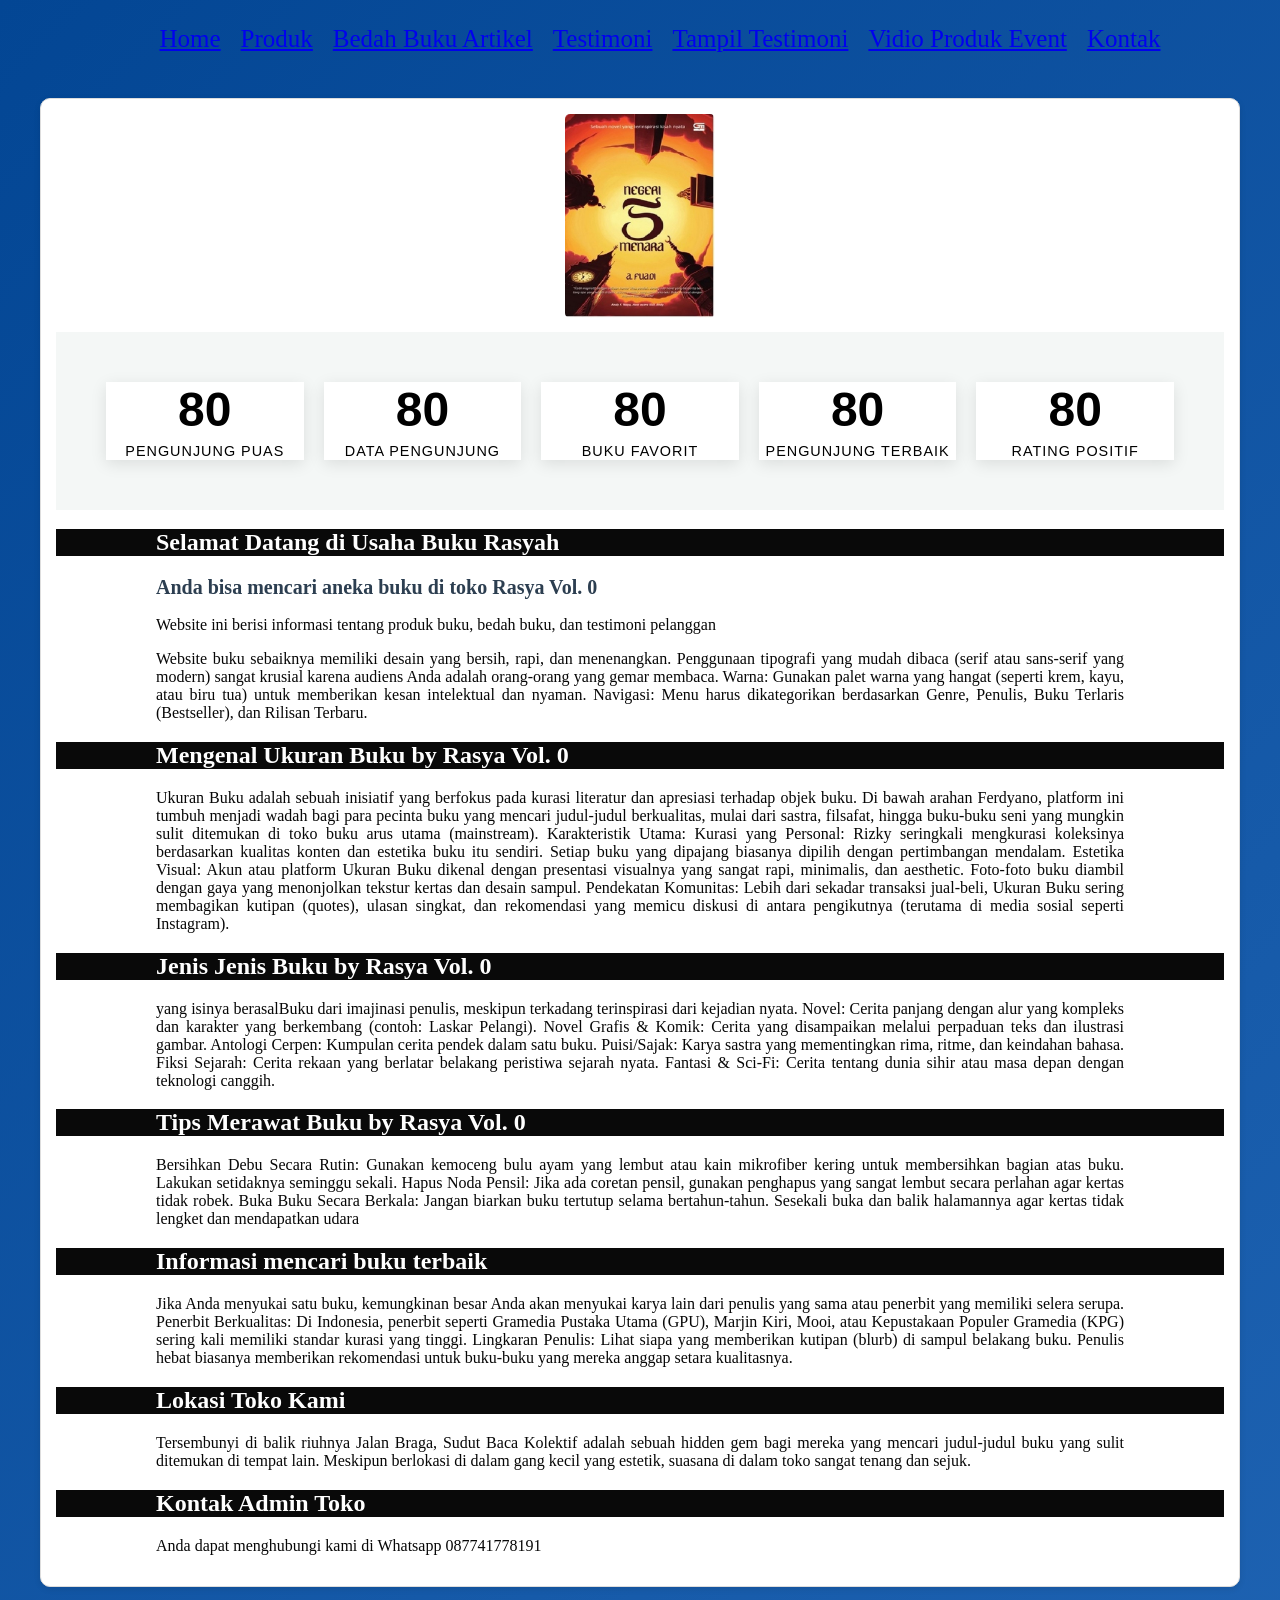
<file: index.html>
<!DOCTYPE html>
<html lang="id">
<head>
<meta charset="UTF-8">
<meta name="viewport" content="width=device-width, initial-scale=1.0">
<title>Profile Usaha Buku Rasya Vol. 0 </title>
<link rel ="stylesheet" href ="style.css"/>
<nav class="navbar">
  <ul>
    <li><a href="index.html">Home</a></li>
    <li><a href="Produk .html">Produk</a></li>
    <li><a href="Bedah Buku Artikel.html">Bedah Buku Artikel</a></li>
    <li><a href="Testimoni.html">Testimoni</a></li>
    <li><a href="Tampil Testimoni.html">Tampil Testimoni</a></li>
    <li><a href="Vidio Produk Event.html">Vidio Produk Event</a></li>
    <li><a href="Kontak.html">Kontak</a></li>
  </ul>
</nav>
</head>

<body>
  <section class="daftar-produk">
  <div class="produk">
  <img src="image/Buku 1.jpg">
 <div class="container">
  <div class="stat-card">
    <span class="counter" data-target="100">0</span>
    <span class="label">Pengunjung Puas</span>
  </div>

  <div class="stat-card">
    <span class="counter" data-target="99">0</span>
    <span class="label">Data Pengunjung</span>
  </div>

  <div class="stat-card">
    <span class="counter" data-target="99">0</span>
    <span class="label">Buku Favorit</span>
  </div>

  <div class="stat-card">
    <span class="counter" data-target="95">0</span>
    <span class="label">Pengunjung Terbaik</span>
  </div>

  <div class="stat-card">
    <span class="counter" data-target="99">0</span>
    <span class="label">Rating Positif</span>
  </div>
</div>
<script>
  const counters = document.querySelectorAll('.counter');
  
  counters.forEach(counter => {
    const updateCount = () => {
      const target = +counter.getAttribute('data-target');
      const count = +counter.innerText;
      
      // Mengatur durasi animasi agar halus
      const speed = 150; 
      const increment = target / speed;

      if (count < target) {
        counter.innerText = Math.ceil(count + increment);
        setTimeout(updateCount, 15);
      } else {
        counter.innerText = target;
      }
    };

    updateCount();
  });
</script>

<body>

    <h1>Selamat Datang di Usaha Buku Rasyah</h1>
    <h2>Anda bisa mencari aneka buku di toko Rasya Vol. 0 </h2>
    <p>Website ini berisi informasi tentang produk buku, bedah
buku, dan testimoni pelanggan</p>
<p>Website buku sebaiknya memiliki desain yang bersih, rapi, dan menenangkan. Penggunaan tipografi yang mudah dibaca (serif atau sans-serif yang modern) sangat krusial karena audiens Anda adalah orang-orang yang gemar membaca.

Warna: Gunakan palet warna yang hangat (seperti krem, kayu, atau biru tua) untuk memberikan kesan intelektual dan nyaman.

Navigasi: Menu harus dikategorikan berdasarkan Genre, Penulis, Buku Terlaris (Bestseller), dan Rilisan Terbaru.</p>

<h1>Mengenal Ukuran Buku by Rasya Vol. 0 </h1>
<p>Ukuran Buku adalah sebuah inisiatif yang berfokus pada kurasi literatur dan apresiasi terhadap objek buku. Di bawah arahan Ferdyano, platform ini tumbuh menjadi wadah bagi para pecinta buku yang mencari judul-judul berkualitas, mulai dari sastra, filsafat, hingga buku-buku seni yang mungkin sulit ditemukan di toko buku arus utama (mainstream).
Karakteristik Utama:
Kurasi yang Personal: Rizky seringkali mengkurasi koleksinya berdasarkan kualitas konten dan estetika buku itu sendiri. Setiap buku yang dipajang biasanya dipilih dengan pertimbangan mendalam.
Estetika Visual: Akun atau platform Ukuran Buku dikenal dengan presentasi visualnya yang sangat rapi, minimalis, dan aesthetic. Foto-foto buku diambil dengan gaya yang menonjolkan tekstur kertas dan desain sampul.
Pendekatan Komunitas: Lebih dari sekadar transaksi jual-beli, Ukuran Buku sering membagikan kutipan (quotes), ulasan singkat, dan rekomendasi yang memicu diskusi di antara pengikutnya (terutama di media sosial seperti Instagram).</p>
<h1>Jenis Jenis Buku by Rasya Vol. 0 </h1>
<p> yang isinya berasalBuku dari imajinasi penulis, meskipun terkadang terinspirasi dari kejadian nyata.
Novel: Cerita panjang dengan alur yang kompleks dan karakter yang berkembang (contoh: Laskar Pelangi).
Novel Grafis & Komik: Cerita yang disampaikan melalui perpaduan teks dan ilustrasi gambar.
Antologi Cerpen: Kumpulan cerita pendek dalam satu buku.
Puisi/Sajak: Karya sastra yang mementingkan rima, ritme, dan keindahan bahasa.
Fiksi Sejarah: Cerita rekaan yang berlatar belakang peristiwa sejarah nyata.
Fantasi & Sci-Fi: Cerita tentang dunia sihir atau masa depan dengan teknologi canggih.</p>
<h1>Tips Merawat Buku by Rasya Vol. 0 </h1>
<p>Bersihkan Debu Secara Rutin: Gunakan kemoceng bulu ayam yang lembut atau kain mikrofiber kering untuk membersihkan bagian atas buku. Lakukan setidaknya seminggu sekali.
Hapus Noda Pensil: Jika ada coretan pensil, gunakan penghapus yang sangat lembut secara perlahan agar kertas tidak robek.
Buka Buku Secara Berkala: Jangan biarkan buku tertutup selama bertahun-tahun. Sesekali buka dan balik halamannya agar kertas tidak lengket dan mendapatkan udara</p>
<H1>Informasi mencari buku terbaik </H1>
<p>Jika Anda menyukai satu buku, kemungkinan besar Anda akan menyukai karya lain dari penulis yang sama atau penerbit yang memiliki selera serupa.
Penerbit Berkualitas: Di Indonesia, penerbit seperti Gramedia Pustaka Utama (GPU), Marjin Kiri, Mooi, atau Kepustakaan Populer Gramedia (KPG) sering kali memiliki standar kurasi yang tinggi.
Lingkaran Penulis: Lihat siapa yang memberikan kutipan (blurb) di sampul belakang buku. Penulis hebat biasanya memberikan rekomendasi untuk buku-buku yang mereka anggap setara kualitasnya.</p>
<h1>Lokasi Toko Kami</h1>
<p>Tersembunyi di balik riuhnya Jalan Braga, Sudut Baca Kolektif adalah sebuah hidden gem bagi mereka yang mencari judul-judul buku yang sulit ditemukan di tempat lain. Meskipun berlokasi di dalam gang kecil yang estetik, suasana di dalam toko sangat tenang dan sejuk.</p>
<h1>Kontak Admin Toko</h1>
<p>Anda dapat menghubungi kami di Whatsapp 087741778191</p>
</body>
</html>
</file>
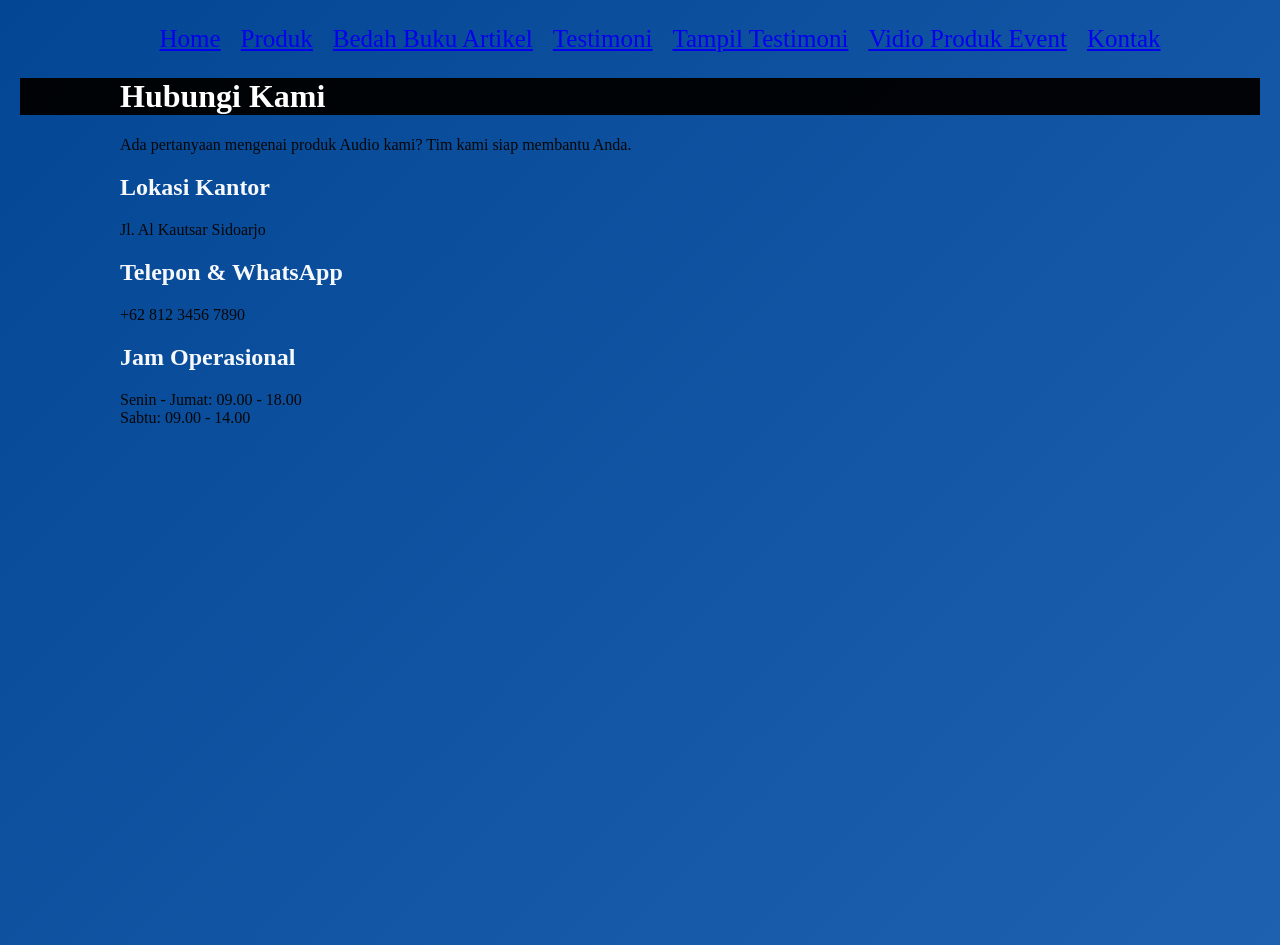
<file: Kontak.html>
<!DOCTYPE html>
<html lang="id">
<head>
<meta charset="UTF-8">
<meta name="viewport" content="width=device-width, initial-scale=1.0">
<title>Profile Usaha Buku Rasya Vol. 0 </title>
<link rel ="stylesheet" href ="style.css"/>
<nav class="navbar">
  <ul>
    <li><a href="index.html">Home</a></li>
    <li><a href="Produk .html">Produk</a></li>
    <li><a href="Bedah Buku Artikel.html">Bedah Buku Artikel</a></li>
    <li><a href="Testimoni.html">Testimoni</a></li>
    <li><a href="Tampil Testimoni.html">Tampil Testimoni</a></li>
    <li><a href="Vidio Produk Event.html">Vidio Produk Event</a></li>
    <li><a href="Kontak.html">Kontak</a></li>
  </ul>
</nav>
</head>
<body>
    <div class="contact-wrapper">
    <div class="contact-header">
        <h1>Hubungi Kami</h1>
        <p>Ada pertanyaan mengenai produk Audio kami? Tim kami siap membantu Anda.</p>
    </div>

    <div class="contact-grid">
        <div class="info-side">
            <div class="info-box">
                <i class="fas fa-location-dot"></i>
                <div>
                    <h2>Lokasi Kantor</h2>
                    <p>Jl. Al Kautsar Sidoarjo</p>
                </div>
            </div>

            <div class="info-box">
                <i class="fas fa-phone"></i>
                <div>
                    <h2>Telepon & WhatsApp</h2>
                    <p>+62 812 3456 7890</p>
                </div>
            </div>

            <div class="info-box">
                <i class="fas fa-clock"></i>
                <div>
                    <h2>Jam Operasional</h2>
                    <p>Senin - Jumat: 09.00 - 18.00<br>Sabtu: 09.00 - 14.00</p>
                </div>
            </div>


        </div>

    <div class="map-container">
        <iframe src="https://www.google.com/maps/embed?pb=!1m18!1m12!1m3!1d3957.1472856424264!2d112.6455903748651!3d-7.38754789262208!2m3!1f0!2f0!3f0!3m2!1i1024!2i768!4f13.1!3m3!1m2!1s0x2dd7e2f40676d005%3A0x26e010ff086e0f22!2sPesantren%20Al%20Kautsar%20Sidoarjo!5e0!3m2!1sid!2sid!4v1709360000000!5m2!1sid!2sid"width="100%" height="300" style="border:0;" allowfullscreen="" loading="lazy"></iframe>
    </div>
</div>
</body>
</file>
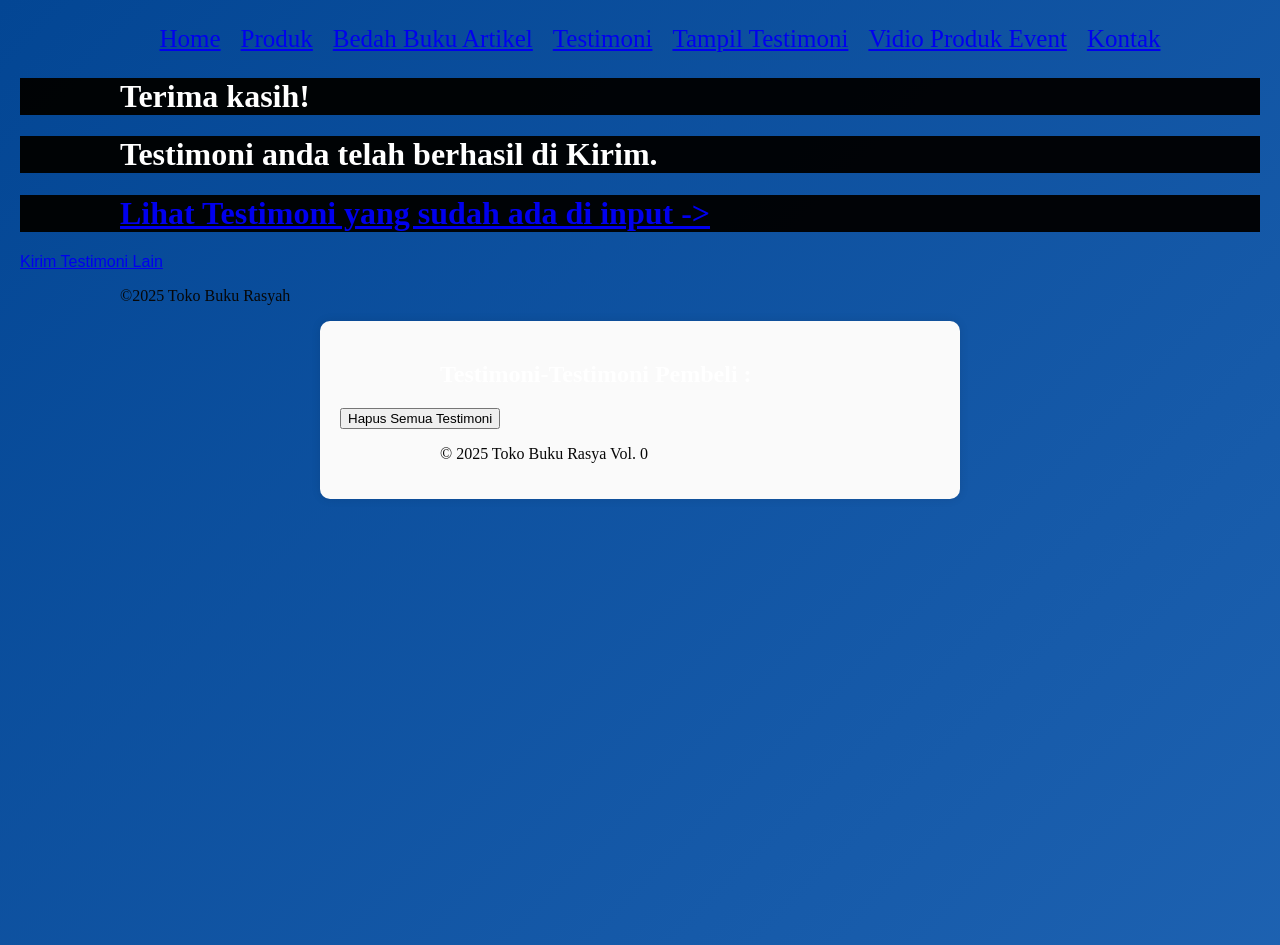
<file: Proses Testimoni.html>
<!DOCTYPE html>
<html lang="id">
<head>
<meta charset="UTF-8">
<meta name="viewport" content="width=device-width, initial-scale=1.0">
<title>Profile Usaha Buku Rasya Vol. 0</title>
<link rel ="stylesheet" href ="style.css"/>
<nav class="navbar">
  <ul>
    <li><a href="index.html">Home</a></li>
    <li><a href="Produk .html">Produk</a></li>
    <li><a href="Bedah Buku Artikel.html">Bedah Buku Artikel</a></li>
    <li><a href="Testimoni.html">Testimoni</a></li>
    <li><a href="Tampil Testimoni.html">Tampil Testimoni</a></li>
    <li><a href="Vidio Produk Event.html">Vidio Produk Event</a></li>
    <li><a href="Kontak.html">Kontak</a></li>
  </ul>
</nav>
</head>
<body>
    <main class="Konfirmasi">
        <h1>Terima kasih!</h1>
        <h1>Testimoni anda telah berhasil di Kirim.</h1>
        <h1><a href="Tampil Testimoni.html">Lihat Testimoni yang sudah ada di input -> </a></h1>
        <section class="Testimoni terkirim"></section>
        <a href="Testimoni.html">Kirim Testimoni Lain</a>

    <footer>
        <p>&copy;2025 Toko Buku Rasyah</p>
    </footer>
    </main>
</body>
</html>
     <main class="formulir">
        <h2>Testimoni-Testimoni Pembeli :</h2>
        <div id="daftarTestimoni"></div>
        
        <button id="hapusSemua">Hapus Semua Testimoni</button>
        
        <section>
        <div id="daftarTestimoni"></div>
        </section>

        <footer>
            <p>&copy; 2025 Toko Buku Rasya Vol. 0</p>
        </footer>
     </main>
</file>
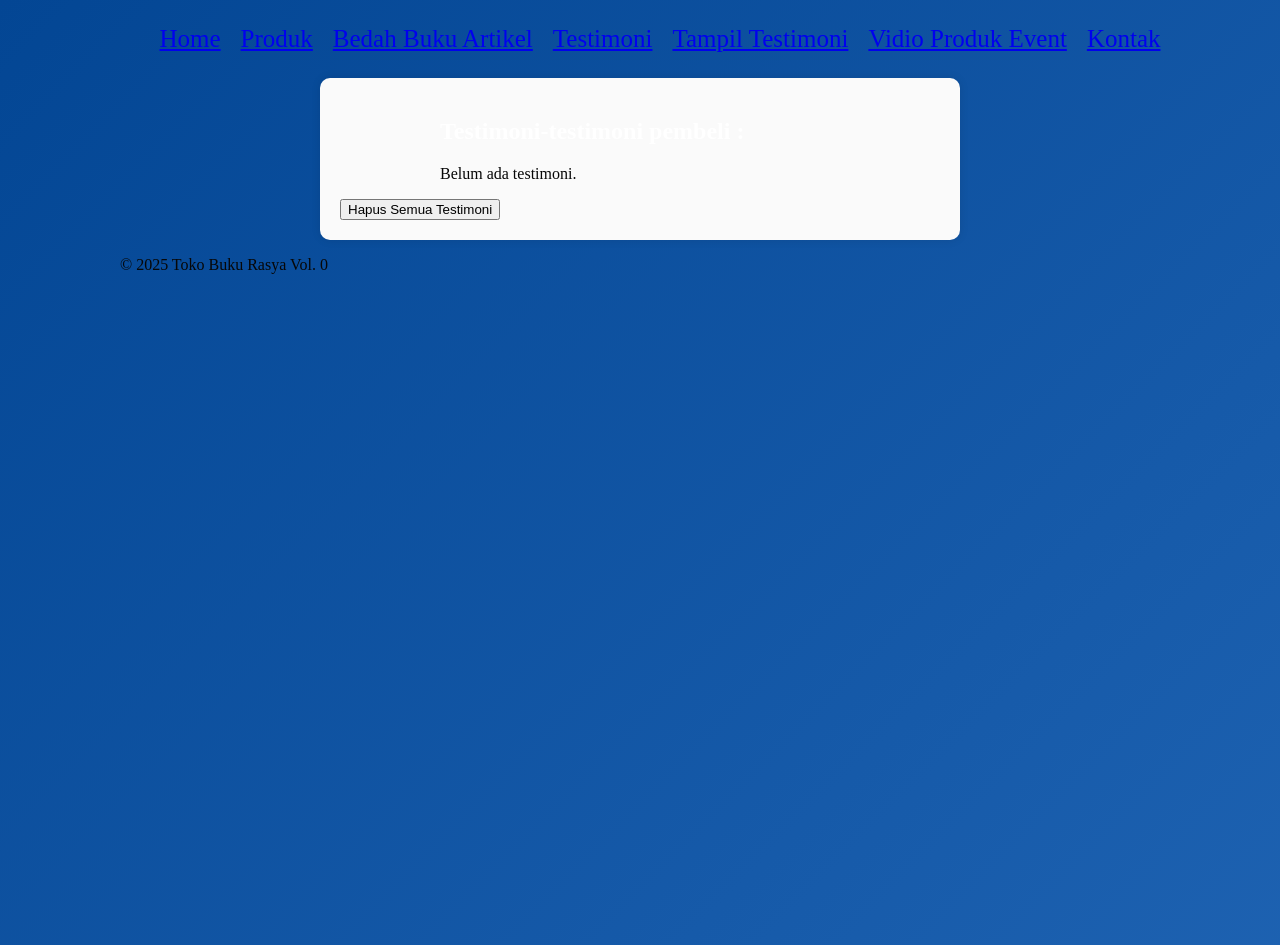
<file: Tampil Testimoni.html>
<!DOCTYPE html>
<html lang="id">
<head>
<meta charset="UTF-8">
<meta name="viewport" content="width=device-width, initial-scale=1.0">
<title>Profile Usaha Buku Rasya Vol. 0</title>
<link rel ="stylesheet" href ="style.css"/>
<nav class="navbar">
  <ul>
    <li><a href="index.html">Home</a></li>
    <li><a href="Produk.html">Produk</a></li>
    <li><a href="Bedah Buku Artikel.html">Bedah Buku Artikel</a></li>
    <li><a href="Testimoni.html">Testimoni</a></li>
    <li><a href="Tampil Testimoni.html">Tampil Testimoni</a></li>
    <li><a href="Vidio Produk Event.html">Vidio Produk Event</a></li>
    <li><a href="Kontak.html">Kontak</a></li>
  </ul>
</nav>
</head>
<body>
<main class="formulir">
    <h2>Testimoni-testimoni pembeli :</h2>
    <div id="daftarTestimoni"></div>
    <button id="hapusSemua">Hapus Semua Testimoni</button>
  </div>

    <section>
    <div id="daftarTestimoni"></div>
    </section>
  </main>

  <footer>
    <p>&copy; 2025 Toko Buku Rasya Vol. 0</p>
  </footer>

   <script>
    const container = document.getElementById('daftarTestimoni');
    const testimoniList = JSON.parse(localStorage.getItem('testimoniList')) || [];

    if (testimoniList.length === 0) {
      container.innerHTML = "<p>Belum ada testimoni.</p>";
    } else {
      testimoniList.forEach((t, i) => {
        const el = document.createElement('div');
        el.className = 'testimoni-box';
        el.innerHTML = `
          <p><strong>Nama:</strong> ${t.nama}</p>
          <p><strong>Email:</strong> ${t.email}</p>
          <p><strong>Pesan:</strong> ${t.pesan}</p>
        `;
        container.appendChild(el);
        });
    }


      document.getElementById("hapusSemua").addEventListener("click", function() {
      const konfirmasi = confirm("Apakah Anda yakin ingin menghapus semua testimoni?");
      if (konfirmasi) {
        localStorage.removeItem("testimoniList");
        location.reload();
         
      }
       });
  </script>

</body>
</file>
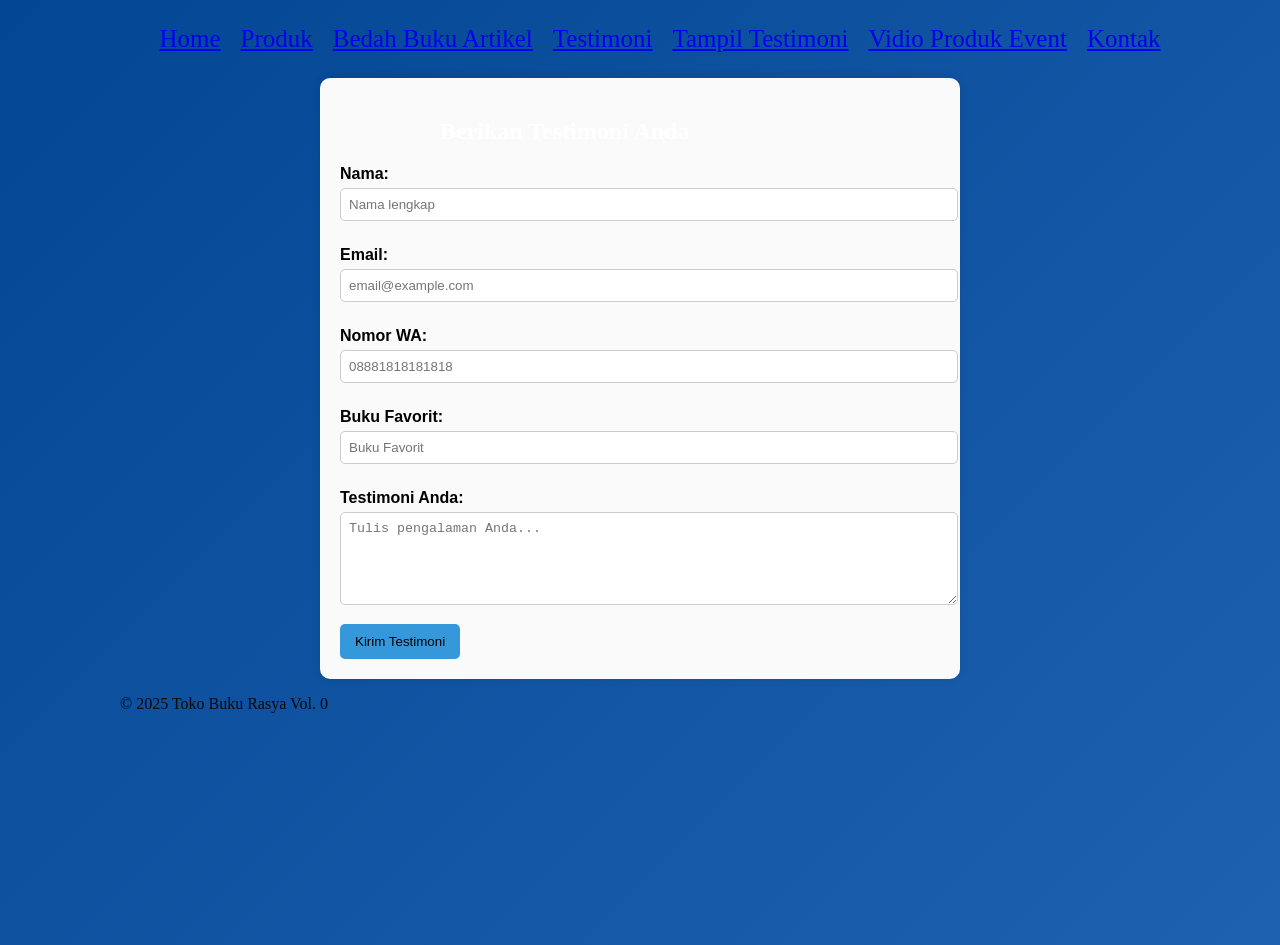
<file: Testimoni.html>
<!DOCTYPE html>
<html lang="id">
<head>
<meta charset="UTF-8">
<meta name="viewport" content="width=device-width, initial-scale=1.0">
<title>Profile Usaha Buku Rasya Vol. 0</title>
<link rel ="stylesheet" href ="style.css"/>
<nav class="navbar">
  <ul>
    <li><a href="index.html">Home</a></li>
    <li><a href="Produk.html">Produk</a></li>
    <li><a href="Bedah Buku Artikel.html">Bedah Buku Artikel</a></li>
    <li><a href="Testimoni.html">Testimoni</a></li>
    <li><a href="Tampil Testimoni.html">Tampil Testimoni</a></li>
    <li><a href="Vidio Produk Event.html">Vidio Produk Event</a></li>
    <li><a href="Kontak.html">Kontak</a></li>
  </ul>
</nav>
</head>
<body>
<main class="formulir">
    <h2>Berikan Testimoni Anda</h2>
    <form id="formTestimoni">
      <label for="nama">Nama:</label>
      <input type="text" id="nama" name="nama" required placeholder="Nama lengkap">

      <label for="email">Email:</label>
      <input type="email" id="email" name="email" required placeholder="email@example.com">

      <label for="Nomor Wa">Nomor WA:</label>
      <input type="Nomor Wa" id="Nomor Wa" name="Nomor Wa" required placeholder="08881818181818">

       <label for="Buku Favorit">Buku Favorit:</label>
      <input type="Buku Favorit" id="Buku Favorit" name="Buku Favorit" required placeholder="Buku Favorit">

      <label for="pesan">Testimoni Anda:</label>
      <textarea id="pesan" name="pesan" required placeholder="Tulis pengalaman Anda..." rows="5"></textarea>

      <button type="submit">Kirim Testimoni</button>
    </form>
  </main>

  <footer>
    <p>&copy; 2025 Toko Buku Rasya Vol. 0</p>
  </footer>

  <script>
    document.getElementById('formTestimoni').addEventListener('submit', function(e) {
      e.preventDefault();
 const nama = document.getElementById('nama').value;
      const email = document.getElementById('email').value;
      const pesan = document.getElementById('pesan').value;

      const dataBaru = { nama, email, pesan };

      // Ambil list dari localStorage
      const testimoniList = JSON.parse(localStorage.getItem('testimoniList')) || [];

      // Tambahkan testimoni baru
      testimoniList.push(dataBaru);

      // Simpan kembali ke localStorage
      localStorage.setItem('testimoniList', JSON.stringify(testimoniList));

      // Arahkan ke halaman konfirmasi
      window.location.href = 'Proses Testimoni.html';
    });
  </script>

</body>
</html>
</file>
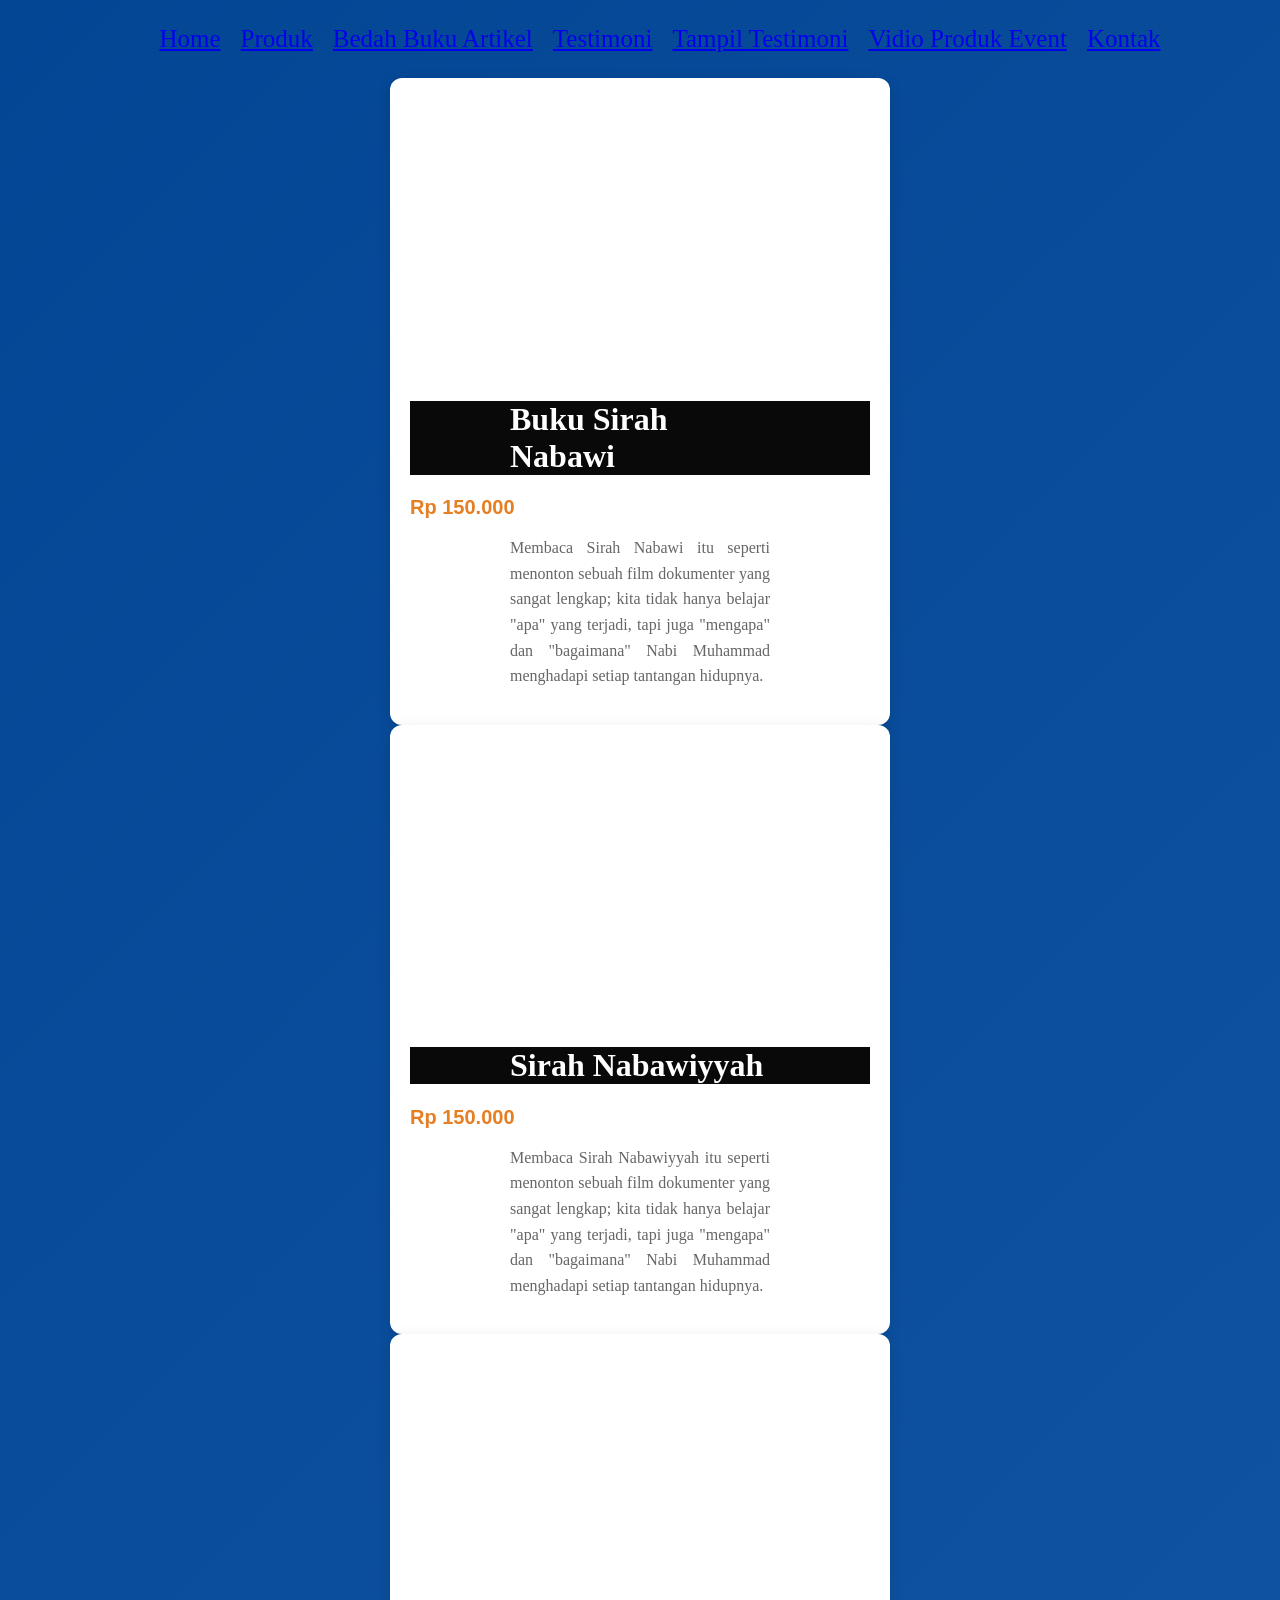
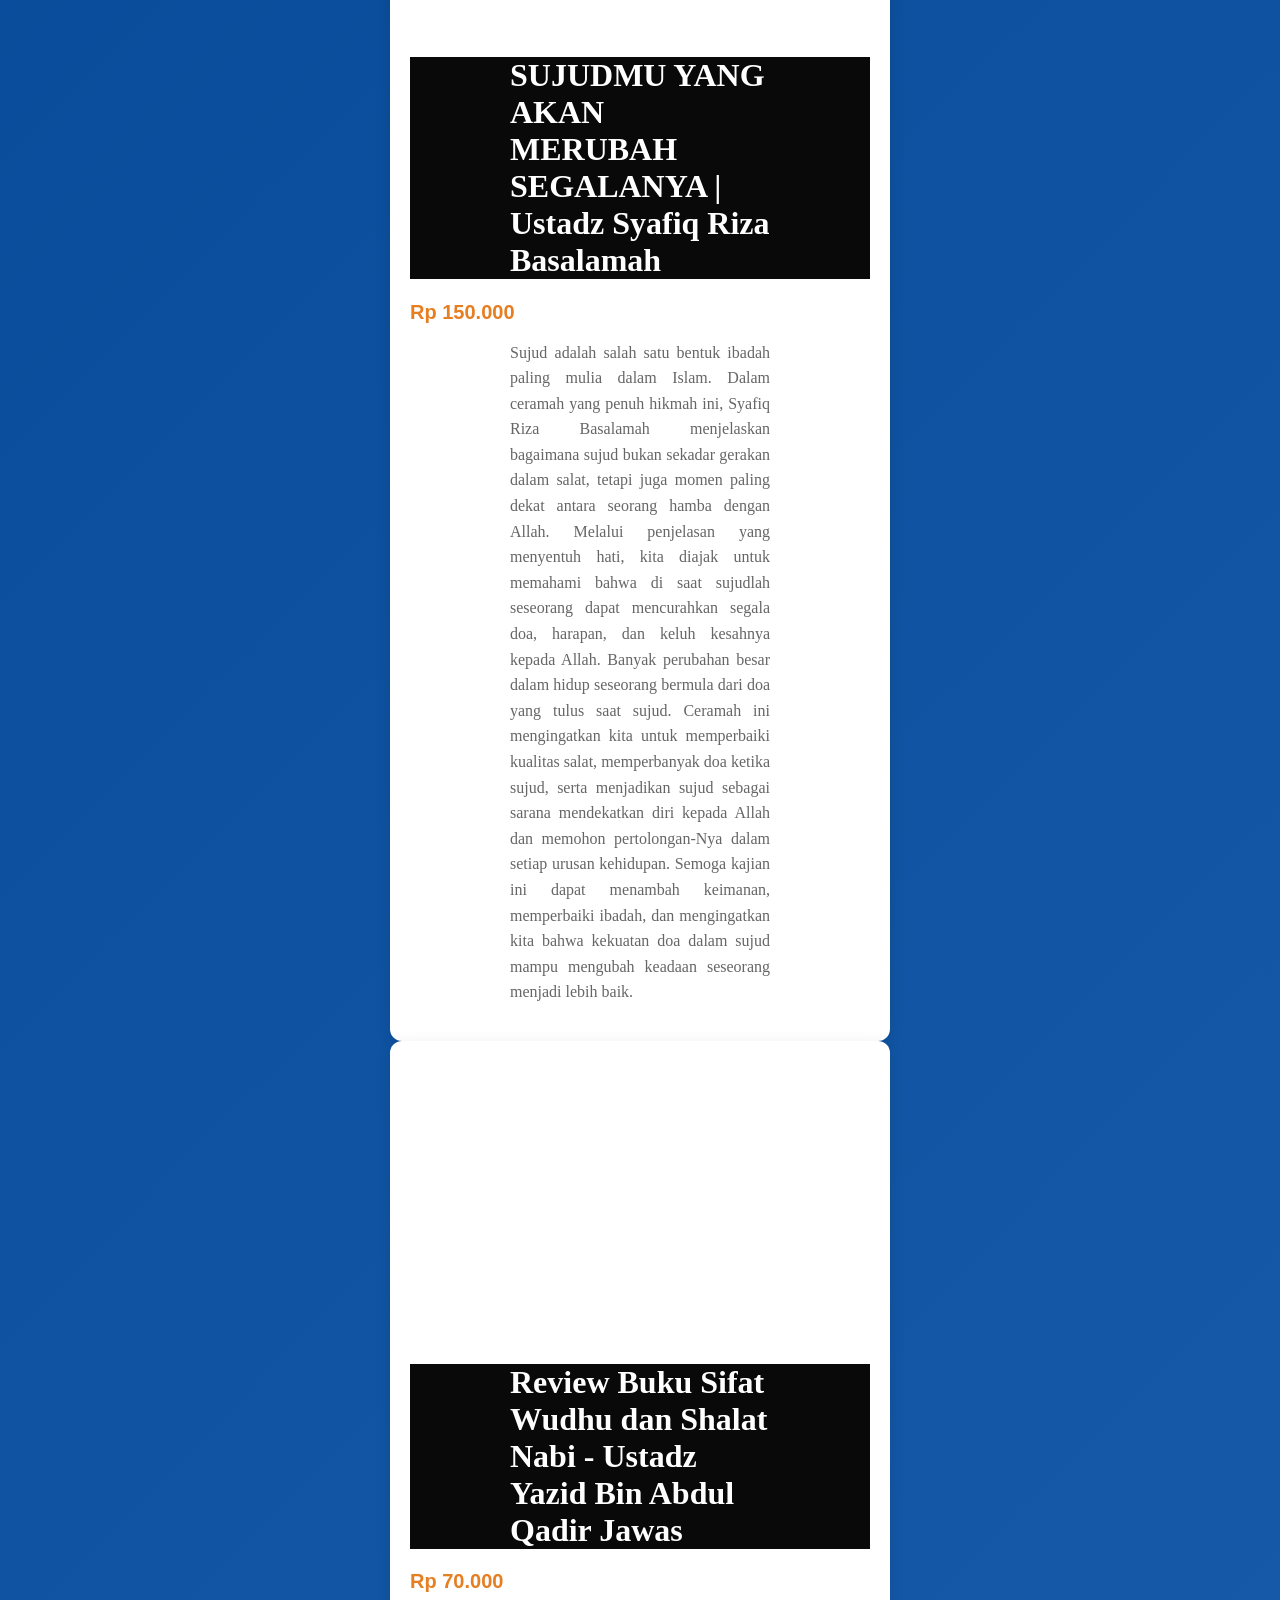
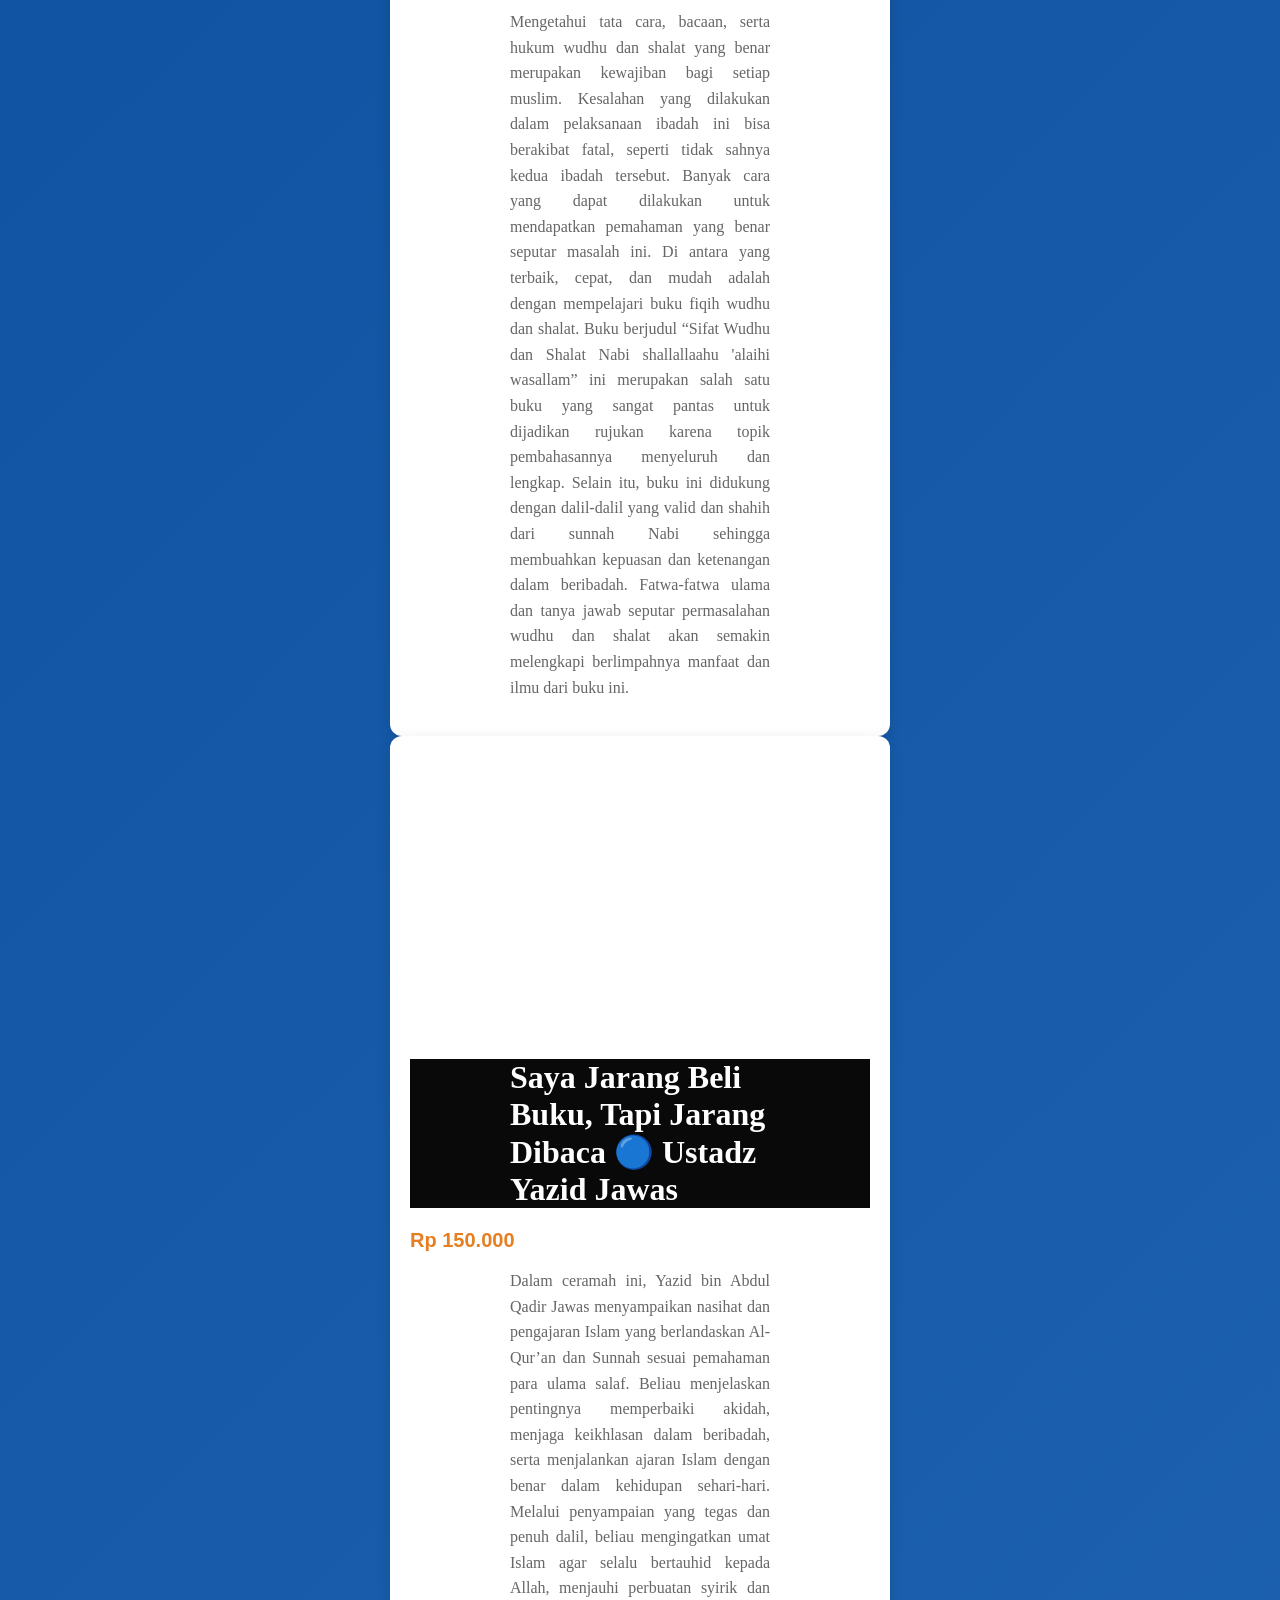
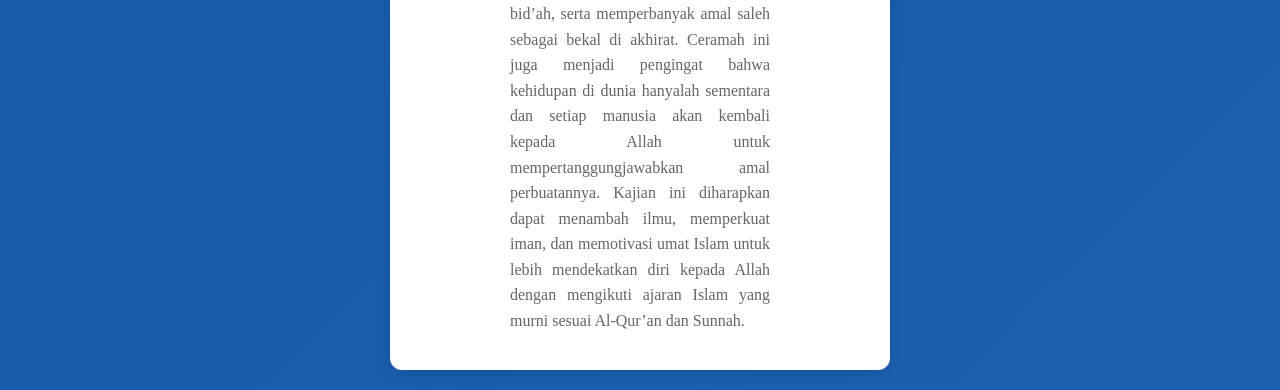
<file: Vidio Produk Event.html>
<!DOCTYPE html>
<html lang="id">
<head>
<meta charset="UTF-8">
<meta name="viewport" content="width=device-width, initial-scale=1.0">
<title>Profile Usaha Buku Rasya Vol. 0 </title>
<link rel ="stylesheet" href ="style.css"/>
<nav class="navbar">
  <ul>
    <li><a href="index.html">Home</a></li>
    <li><a href="Produk .html">Produk</a></li>
    <li><a href="Bedah Buku Artikel.html">Bedah Buku Artikel</a></li>
    <li><a href="Testimoni.html">Testimoni</a></li>
    <li><a href="Tampil Testimoni.html">Tampil Testimoni</a></li>
    <li><a href="Vidio Produk Event.html">Vidio Produk Event</a></li>
    <li><a href="Kontak.html">Kontak</a></li>
  </ul>
</nav>
</head>
<body>
    <div class="card-buku">
        <div class="video-container">
          <iframe src="https://www.youtube.com/embed/0WvxNDQ7M0o" 
                    title="Komparasi Buku Sirah Nabawiyyah"
                    allow="accelerometer; autoplay; clipboard-write; encrypted-media; gyroscope; picture-in-picture" 
                    allowfullscreen>
            </iframe>
        </div>
        <div class="konten">
            <h1>Buku Sirah Nabawi</h1>
            <div class="harga-buku">Rp 150.000</div>
            <p class="deskripsi">
               Membaca Sirah Nabawi itu seperti menonton sebuah film dokumenter yang sangat lengkap; kita tidak hanya belajar "apa" yang terjadi, tapi juga "mengapa" dan "bagaimana" Nabi Muhammad menghadapi setiap tantangan hidupnya.
            </p>
        </div>
    </div>

    <div class="card-buku">
        <div class="video-container">
          <iframe src="https://www.youtube.com/embed/BWgwRJjm3sc" 
                    title="Sirah Nabawiyyah"
                    allow="accelerometer; autoplay; clipboard-write; encrypted-media; gyroscope; picture-in-picture" 
                    allowfullscreen>
            </iframe>
        </div>
        <div class="konten">
            <h1>Sirah Nabawiyyah</h1>
            <div class="harga-buku">Rp 150.000</div>
            <p class="deskripsi">
               Membaca Sirah Nabawiyyah itu seperti menonton sebuah film dokumenter yang sangat lengkap; kita tidak hanya belajar "apa" yang terjadi, tapi juga "mengapa" dan "bagaimana" Nabi Muhammad menghadapi setiap tantangan hidupnya.
            </p>
        </div>
    </div>

    <div class="card-buku">
        <div class="video-container">
          <iframe src="https://www.youtube.com/embed/GKHA0GETrHE" 
                    title="SUJUDMU YANG AKAN MERUBAH SEGALANYA | Ustadz Syafiq Riza Basalamah"
                    allow="accelerometer; autoplay; clipboard-write; encrypted-media; gyroscope; picture-in-picture" 
                    allowfullscreen>
            </iframe>
        </div>
        <div class="konten">
            <h1>SUJUDMU YANG AKAN MERUBAH SEGALANYA | Ustadz Syafiq Riza Basalamah</h1>
            <div class="harga-buku">Rp 150.000</div>
            <p class="deskripsi">
            Sujud adalah salah satu bentuk ibadah paling mulia dalam Islam. Dalam ceramah yang penuh hikmah ini, Syafiq Riza Basalamah menjelaskan bagaimana sujud bukan sekadar gerakan dalam salat, tetapi juga momen paling dekat antara seorang hamba dengan Allah.

Melalui penjelasan yang menyentuh hati, kita diajak untuk memahami bahwa di saat sujudlah seseorang dapat mencurahkan segala doa, harapan, dan keluh kesahnya kepada Allah. Banyak perubahan besar dalam hidup seseorang bermula dari doa yang tulus saat sujud.

Ceramah ini mengingatkan kita untuk memperbaiki kualitas salat, memperbanyak doa ketika sujud, serta menjadikan sujud sebagai sarana mendekatkan diri kepada Allah dan memohon pertolongan-Nya dalam setiap urusan kehidupan.

Semoga kajian ini dapat menambah keimanan, memperbaiki ibadah, dan mengingatkan kita bahwa kekuatan doa dalam sujud mampu mengubah keadaan seseorang menjadi lebih baik.
            </p>
        </div>
    </div>

        <div class="card-buku">
        <div class="video-container">
          <iframe src="https://www.youtube.com/embed/WGkouX1QEFg" 
                    title="Review Buku Sifat Wudhu dan Shalat Nabi - Ustadz Yazid Bin Abdul Qadir Jawas"
                    allow="accelerometer; autoplay; clipboard-write; encrypted-media; gyroscope; picture-in-picture" 
                    allowfullscreen>
            </iframe>
        </div>
        <div class="konten">
            <h1>Review Buku Sifat Wudhu dan Shalat Nabi - Ustadz Yazid Bin Abdul Qadir Jawas</h1>
            <div class="harga-buku">Rp 70.000</div>
            <p class="deskripsi">
              Mengetahui tata cara, bacaan, serta hukum wudhu dan shalat yang benar merupakan kewajiban bagi setiap muslim. Kesalahan yang dilakukan dalam pelaksanaan ibadah ini bisa berakibat fatal, seperti tidak sahnya kedua ibadah tersebut. Banyak cara yang dapat dilakukan untuk mendapatkan pemahaman yang benar seputar masalah ini. 

              Di antara yang terbaik, cepat, dan mudah adalah dengan mempelajari buku fiqih wudhu dan shalat.

              Buku berjudul “Sifat Wudhu dan Shalat Nabi shallallaahu 'alaihi wasallam” ini merupakan salah satu buku yang sangat pantas untuk dijadikan rujukan karena topik pembahasannya menyeluruh dan lengkap. Selain itu, buku ini didukung dengan dalil-dalil yang valid dan shahih dari sunnah Nabi sehingga membuahkan kepuasan dan ketenangan dalam beribadah. Fatwa-fatwa ulama dan tanya jawab seputar permasalahan wudhu dan shalat akan semakin melengkapi berlimpahnya manfaat dan ilmu dari buku ini.
            </p>
        </div>
    </div>
        <div class="card-buku">
        <div class="video-container">
          <iframe src="https://www.youtube.com/embed/tk0an0vijyQ" 
                    title="Saya Jarang Beli Buku, Tapi Jarang Dibaca 🔵 Ustadz Yazid Jawas"
                    allow="accelerometer; autoplay; clipboard-write; encrypted-media; gyroscope; picture-in-picture" 
                    allowfullscreen>
            </iframe>
        </div>
        <div class="konten">
            <h1>Saya Jarang Beli Buku, Tapi Jarang Dibaca 🔵 Ustadz Yazid Jawas</h1>
            <div class="harga-buku">Rp 150.000</div>
            <p class="deskripsi">
              Dalam ceramah ini, Yazid bin Abdul Qadir Jawas menyampaikan nasihat dan pengajaran Islam yang berlandaskan Al-Qur’an dan Sunnah sesuai pemahaman para ulama salaf. Beliau menjelaskan pentingnya memperbaiki akidah, menjaga keikhlasan dalam beribadah, serta menjalankan ajaran Islam dengan benar dalam kehidupan sehari-hari.

              Melalui penyampaian yang tegas dan penuh dalil, beliau mengingatkan umat Islam agar selalu bertauhid kepada Allah, menjauhi perbuatan syirik dan bid’ah, serta memperbanyak amal saleh sebagai bekal di akhirat. Ceramah ini juga menjadi pengingat bahwa kehidupan di dunia hanyalah sementara dan setiap manusia akan kembali kepada Allah untuk mempertanggungjawabkan amal perbuatannya.

              Kajian ini diharapkan dapat menambah ilmu, memperkuat iman, dan memotivasi umat Islam untuk lebih mendekatkan diri kepada Allah dengan mengikuti ajaran Islam yang murni sesuai Al-Qur’an dan Sunnah.
        </div>
    </div>

</body>
</html>
</file>
<file: style.css>
:root{
 
  --blue-900: #012a4a; 
  --blue-700: #034694; 
  --blue-500: #0b66c2; 
  --blue-400: #1976d2; 
  --blue-300: #a6d8ff; 
  --blue-accent: #e6f7ff; 
  --muted-text: #f5fbff; 
  --card-bg: #ffffff;
  --soft-shadow: rgba(3,70,148,0.10);
}

body{
  background: linear-gradient(135deg,#034694 0%,#2a6fbf 30%,#89c2ff 60%,#0b3d91 85%,#034694 100%);
  font-family: "Poppins", sans-serif;
  color: var(--muted-text);
  margin: 20px;
  min-height: 100vh;
  background-size: 500% 500%;
  animation: gradientBG 10s ease infinite;
}

.body {
    background : linear-gradient(135deg,#420eff, #ffd9d9,#ffe602,#1cf8c1,#ff0202 );
    font-family: "poppins";
    color: #ffffff;
    margin: "20px";
    min-height: 100;
    background-size: 500% 500%;
    animation: gradientBG 5s ease infinite;
}

@keyframes gradientBG {
  0% {background-position: 0% 50%;}
  50% {background-position: 100% 50%;}
  100% {background-position: 0% 50%;}
}
.daftar-produk {
display: grid;
grid-template-columns: repeat(auto-fit,
minmax(250px, 1fr));
gap: 20px;
padding: 20px;
}
.produk {
background-color: #fff;
border: 1px solid #ddd;
padding: 15px;
border-radius: 10px;
text-align: center;
box-shadow: 0 2px 6px rgba(0, 0, 0, 0.1);
}
.produk img {
width: 150px;
height: auto;
border-radius: 5px;
margin-bottom: 10px;
}
.produk h2 {font-size: 20px;
color: #2c3e50;
}
.produk h3 {
font-size: 16px;
color: #2c3e50;
}
.harga {
font-weight: bold;
color: #27ae60;
}
.deskripsi {
font-size: 14px;
color: #555;
}

h1 {
    color: #ffffff;
    background-color: #000000f6;
    font-family: "poppins";
    text-align: left;
    font-size: "100px";
    padding-left: 100px; 
    padding-right: 100px; 
}

H2 {
    color: #fffffff6;
    font-family: "poppins";
    text-align: left;
    font-size: "30px";
    padding-left: 100px; 
    padding-right: 100px; 
}

p {
    color: #070707;
    font-family: "poppins";
    text-align: justify;
    font-size: "100";
    padding-left: 100px; 
    padding-right: 100px; 
}

.navbar ul {
  display: flex;            
  justify-content: center;  
  list-style: none;         
  margin: 10;
  padding: 10;
  gap : 20px;
  font-family: poppins;
  font-size: 25px;
}

.artikel {
max-width: 700px;
margin: auto;
padding: 20px;
background-color: #fdfdfd;
font-family: 'Georgia', serif;
line-height: 1.8;
}
.artikel .penulis {
font-style: italic;
color: #666;
margin-bottom: 20px;
}

.artikel .sampul {
width: 180px;
float: right;
margin: 0 0 20px 20px;
border: 1px solid #ccc;
box-shadow: 2px 2px 6px rgba(0,0,0,0.1);
}
.artikel blockquote {
font-style: italic;
padding-left: 20px;
margin: 20px 0;
border-left: 4px solid #999;
color: #444;
background-color: #f9f9f9;
}
.btn-kembali {
display: inline-block;
margin-top: 30px;
padding: 10px 16px;
background-color: #0066cc;
color: white;
text-decoration: none;
border-radius: 4px;
}
.btn-kembali:hover {
background-color: #004d99;}
.formulir {
max-width: 600px;
margin: auto;
padding: 20px;
background-color: #fafafa;
border-radius: 10px;
box-shadow: 0 0 10px rgba(0,0,0,0.1);
}
form label {
display: block;
color :#000000;
margin-top: 10px;
font-weight: bold;
}
form input,
form select,
form textarea {
width: 100%;
padding: 8px;
margin-top: 5px;
margin-bottom: 15px;
border-radius: 5px;
border: 1px solid #ccc;
}
form button {
background-color: #3498db;
color: rgb(0, 0, 0);
padding: 10px 15px;
border: none;
border-radius: 5px;
cursor: pointer;
}
form button:hover {
background-color: #2980b9;
}
.container {
    display: flex;
    justify-content: space-around;
    flex-wrap: wrap; /* Agar responsif di HP */
    gap: 20px;
    padding: 50px;
    background-color: #f4f7f6;
    font-family: 'Segoe UI', Tahoma, Geneva, Verdana, sans-serif;
  }

  .stat-card {
    background: white;
    padding: 0px;
    border-radius: 0px;
    box-shadow: 0 4px 15px rgba(0,0,0,0.1);
    text-align: center;
    flex: 1;
    min-width: 150px;
  }

  .counter {
    display: block;
    font-size: 3rem;
    font-weight: 800;
    color: #000000;
    margin-bottom: 5px;
  }

  .label {
    color: #000000;
    text-transform: uppercase;
    font-size: 0.9rem;
    letter-spacing: 1px;
  }
.card-buku {
            background-color: white;
            width: 100%;
            max-width: 560px; /* Menyesuaikan ukuran standar video Youtube */
            border-radius: 12px;
            overflow: hidden;
            box-shadow: 0 4px 15px rgba(0,0,0,0.1);
            transition: 0.3s;
            width: 100%;
            max-width: 500px; /* Tentukan lebar maksimal */
            margin-left: auto;
            margin-right: auto;
            display: block; /* Memastikan elemen dianggap sebagai blok */
        }

        .video-container {
            position: relative;
            width: 100%;
            padding-bottom: 56.25%; /* Rasio 16:9 */
            height: 0;
        }

        .video-container iframe {
            position: absolute;
            top: 0;
            left: 0;
            width: 100%;
            height: 100%;
            border: none;
        }

        .konten {
            padding: 20px;
        }

        .judul-buku {
            font-size: 24px;
            color: #333;
            margin: 0 0 10px 0;
            font-weight: bold;
        }

        .harga-buku {
            font-size: 20px;
            color: #e67e22; /* Warna orange agar menonjol */
            font-weight: 600;
            margin-bottom: 15px;
        }

        .deskripsi {
            font-size: 16px;
            color: #666;
            line-height: 1.6;
        }
</file>
